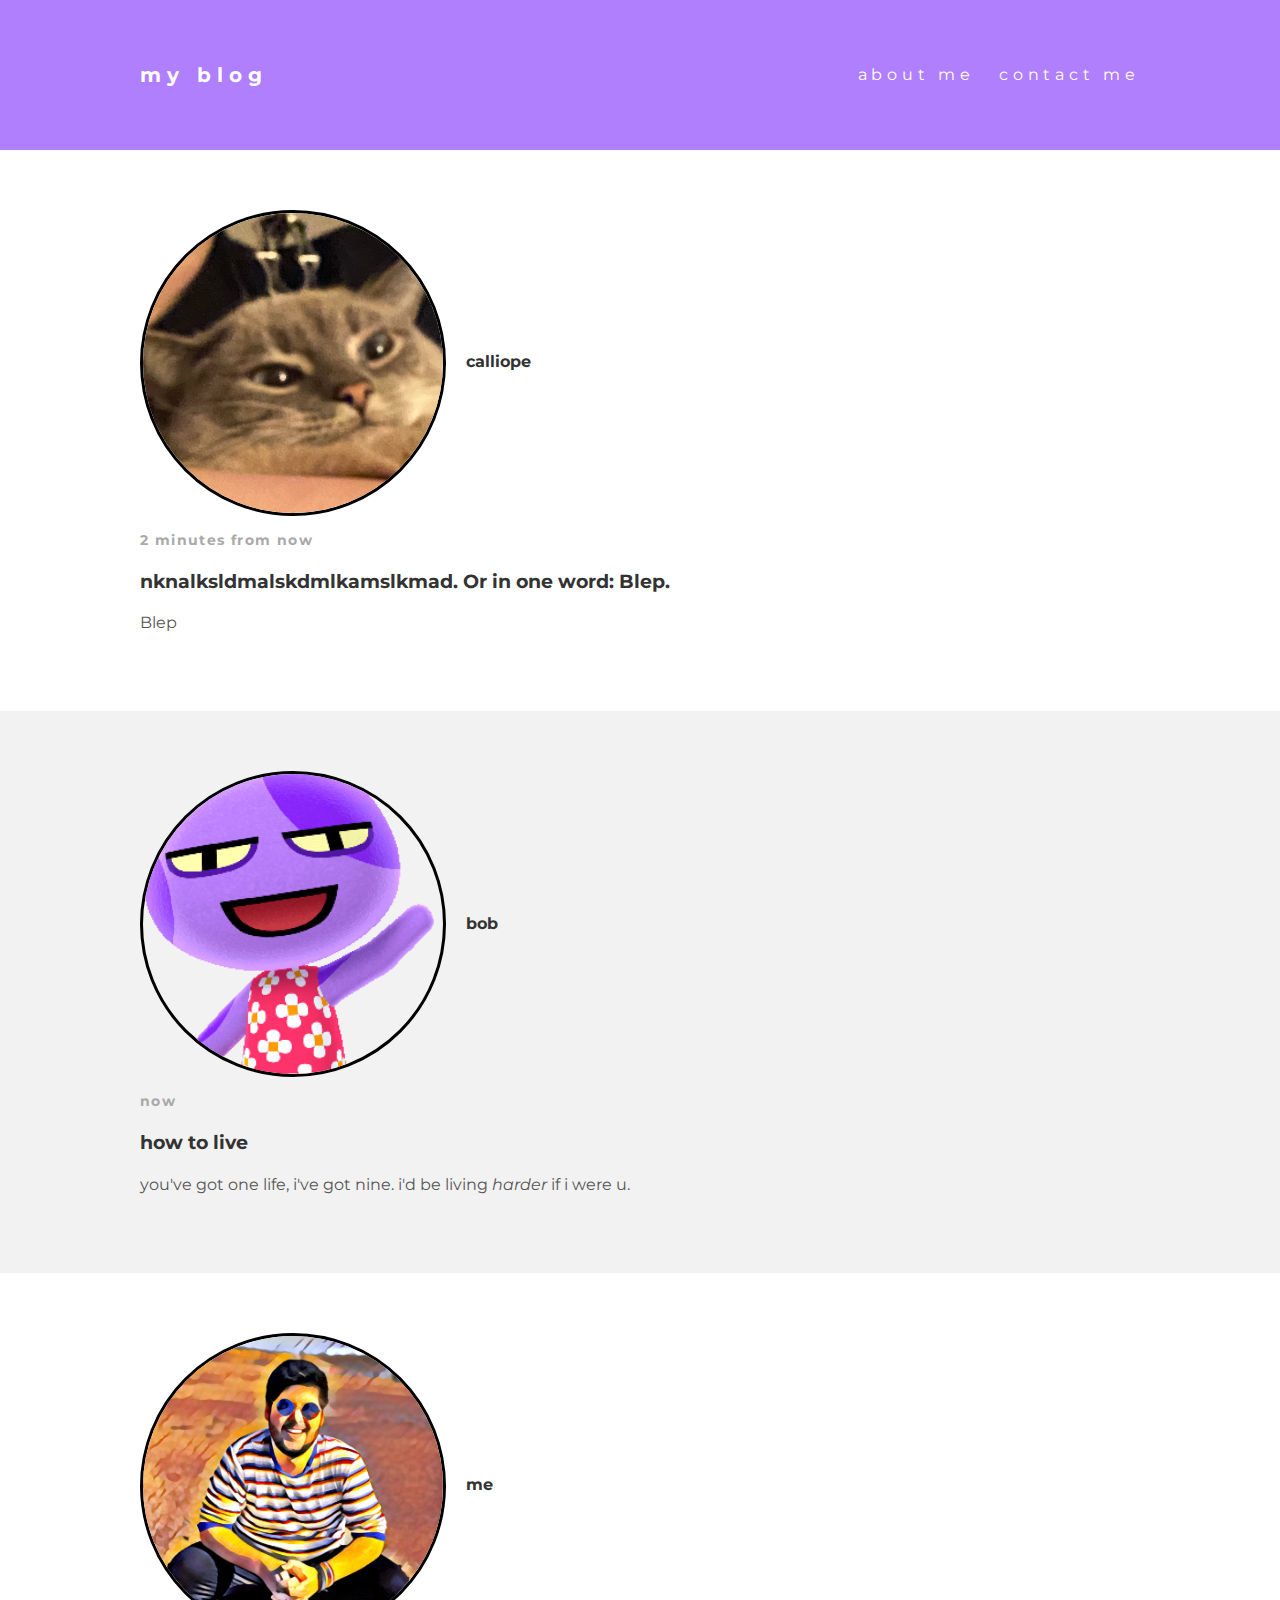
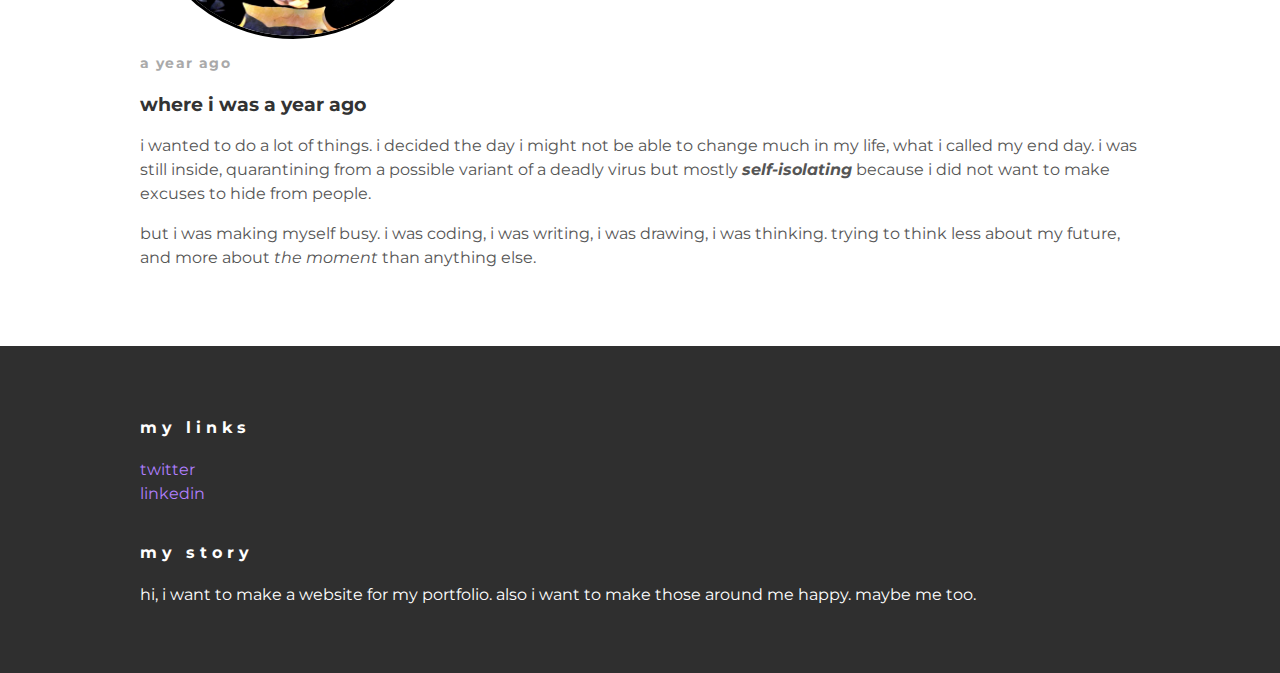
<file: index.html>
<!DOCTYPE html>
<html>
  <head>
    <title>my blog</title>
    <link rel="stylesheet" type="text/css" href="blogm1m0.css">
  </head>
  <body>
    <div id="header">
      <div class="container">
        <a id="header-title" href="index.html">my blog</a>
        <ul id="header-nav">
          <li><a href="about.html">about me</a></li>
          <li><a href="mailto:jckzbrdy@gmail.com">contact me</a></li>
        </ul>
      </div>
    </div>
    <div id="content">
      <div class="post-container">
        <div class="post">
          <div class="post-author">
            <img src="IMG_2175.jpg">
            <span>calliope</span>
          </div>
          <p class="post-date">2 minutes from now</p>
          <h3 class="post-title">nknalksldmalskdmlkamslkmad. Or in one word: Blep.</h3>
          <div class="post-content">
            <p>Blep</p>
          </div>
        </div>
      <div class="post-container">
        <div class="post">
          <div class="post-author">
            <img src="Bob_NewLeaf.webp">
            <span>bob</span>
          </div>
          <p class="post-date">now</p>
          <h3 class="post-title">how to live</h3>
          <div class="post-content">
            <p>you've got one life, i've got nine. i'd be living <em>harder</em> if i were u.</p>
          </div>
        </div>
      </div>
      <div class="post-container">
        <div class="post">
          <div class="post-author">
            <img src="me-candy-beach.JPG" style=" object-position: 30%;">
            <span>me</span>
          </div>
          <p class="post-date">a year ago</p>
          <h3 class="post-title">where i was a year ago</h3>
          <div class="post-content">
            <p>i wanted to do a lot of things. i decided the day i might not be able to change much in my life, what i called my end day. i was still inside, quarantining from a possible variant of a deadly virus but mostly <strong><em>self-isolating</em></strong> because i did not want to make excuses to hide from people.</p>
            <p>but i was making myself busy. i was coding, i was writing, i was drawing, i was thinking. trying to think less about my future, and more about <em>the moment</em> than anything else.</p>
          </div>
        </div>
      </div>
    </div>
    <div id="footer">
      <div class="container">
        <div class="column">
          <h4>my links</h4>
          <p>
            <a href="https://twitter.com">twitter</a>
            <br>
            <a href="https://linkedin.com">linkedin</a>
          </p>
        </div>
        <div class="column"><h4>my story</h4>
        <p>hi, i want to make a website for my portfolio. also i want to make those around me happy. maybe me too.</p></div>
      </div>
    </div>
  </body>
</html>
</file>
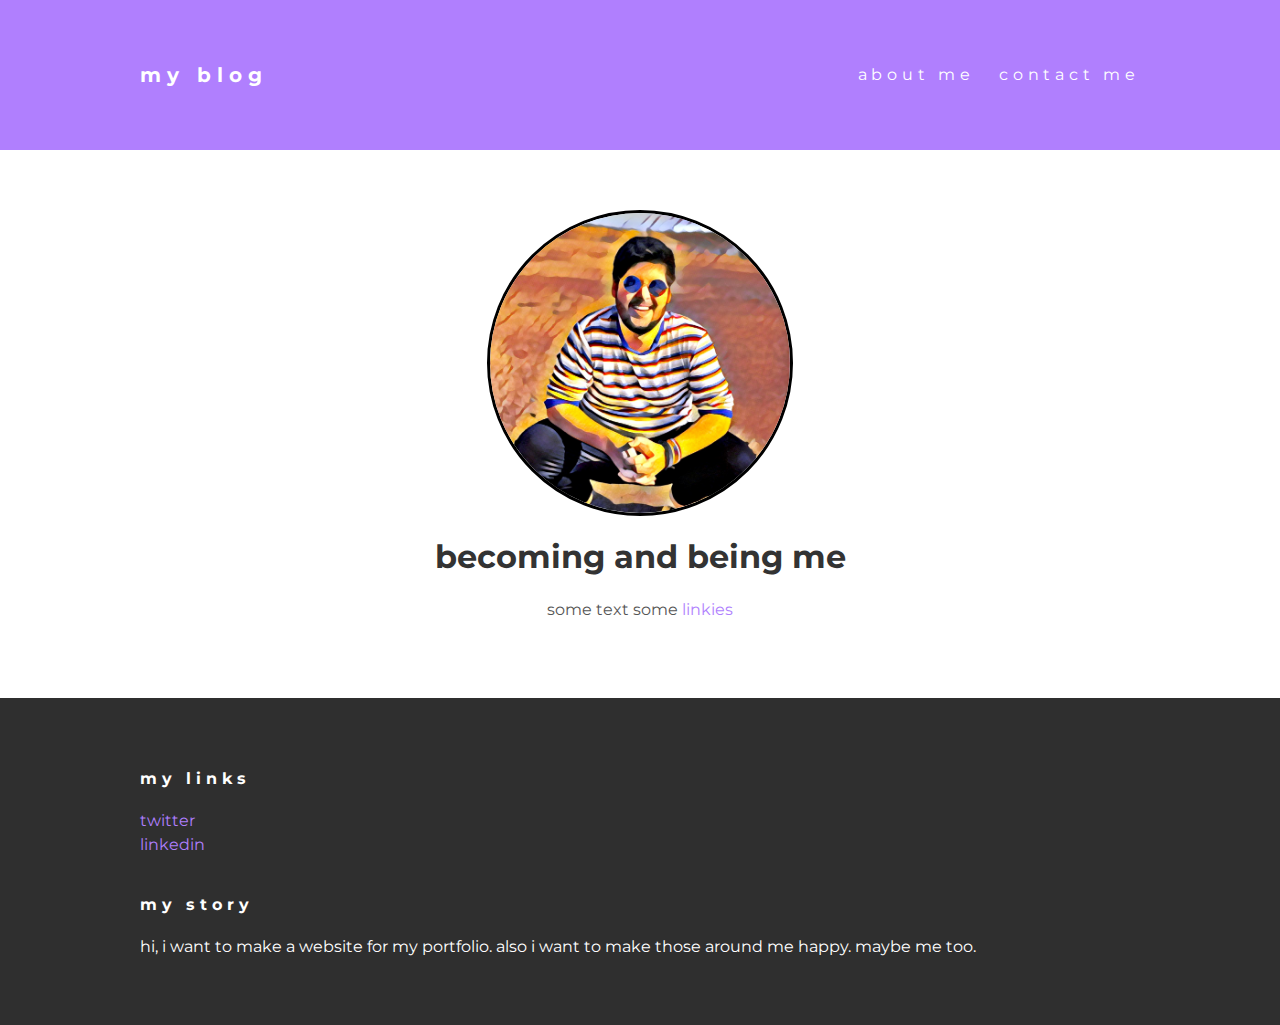
<file: about.html>
<!DOCTYPE html>
<html>
  <head>
    <title>my blog</title>
    <link rel="stylesheet" type="text/css" href="blogm1m0.css">
  </head>
  <body>
    <div id="header">
      <div class="container">
        <a id="header-title" href="index.html">my blog</a>
        <ul id="header-nav">
          <li><a href="about.html">about me</a></li>
          <li><a href="mailto:jckzbrdy@gmail.com">contact me</a></li>
        </ul>
      </div>
    </div>
    <div class="content">
      <div class="container">
        <div class="about">
          <div class="about-author">
            <img src="me-candy-beach.JPG">
          </div>
          <h1 class="about-title">becoming and being me</h1>
          <div class="about-content">
            <p>some text some <a href="https://www.youtube.com/watch?v=dQw4w9WgXcQ">linkies</a></p>
          </div>
        </div>
      </div>
    </div>
    <div id="footer">
      <div class="container">
        <div class="column">
          <h4>my links</h4>
          <p>
            <a href="https://twitter.com">twitter</a>
            <br>
            <a href="https://linkedin.com">linkedin</a>
          </p>
        </div>
        <div class="column"><h4>my story</h4>
        <p>hi, i want to make a website for my portfolio. also i want to make those around me happy. maybe me too.</p></div>
      </div>
    </div>
  </body>
</html>
</file>
<file: blogm1m0.css>
@import url(http://fonts.googleapis.com/css?family=Montserrat:400,700);

body {
  color: #555;
  margin: 0;

  font-family: "Montserrat", sans-serif;
}

h1,
h2,
h3,
h4 {
  color: #333;
}

p {
  line-height: 1.5;
}

a {
  color: #b07ffe;
  text-decoration: none;
}

a:hover {
  color: #f6a623;
}

#header {
  background-color: #b07ffe;
  height: 150px;
  line-height: 150px;
}

#header a {
  color: white;
  text-decoration: none;

  text-transform: none;
  letter-spacing: 0.3em;
}

#header a:hover {
  color: #222;
}

#header-title {
  display: block;
  float: left;

  font-size: 20px;
  font-weight: bold;
}

#header-nav {
  display: block;
  float: right;
  margin-top: 0;
}

#header-nav li {
  display: inline;
  padding-left: 20px;
}

.container {
  max-width: 1000px;
  margin: 0 auto;
}

.post-container:nth-child(even) {
  background-color: #f2f2f2;
}

.post,
.about {
  max-width: 1000px;
  margin: 0 auto;
  padding: 60px 0;
}

.post-author img,
.about-author img {
  width: 300px;
  height: 300px;
  vertical-align: middle;
  object-fit: cover;
  overflow: hidden;
  border: 3px solid black;
  border-radius: 50%;
}

.post-author span {
  margin-left: 16px;
  color: #333;
  font-weight: bold;
}

.post-date {
  color: #a9a9a9;

  font-size: 14px;
  font-weight: bold;

  text-transform: lowercase;
  letter-spacing: 0.1em;
}

.about {
  text-align: center;
}

#footer {
  background-color: #2f2f2f;
  padding: 50px 0;
}

#footer h4 {
  color: white;
  text-transform: none;
  letter-spacing: 0.3em;
}

#footer p {
  color: white;
}

.column {
  min-width: 300px;
  display: inline-block;
  vertical-align: top;
}
</file>
